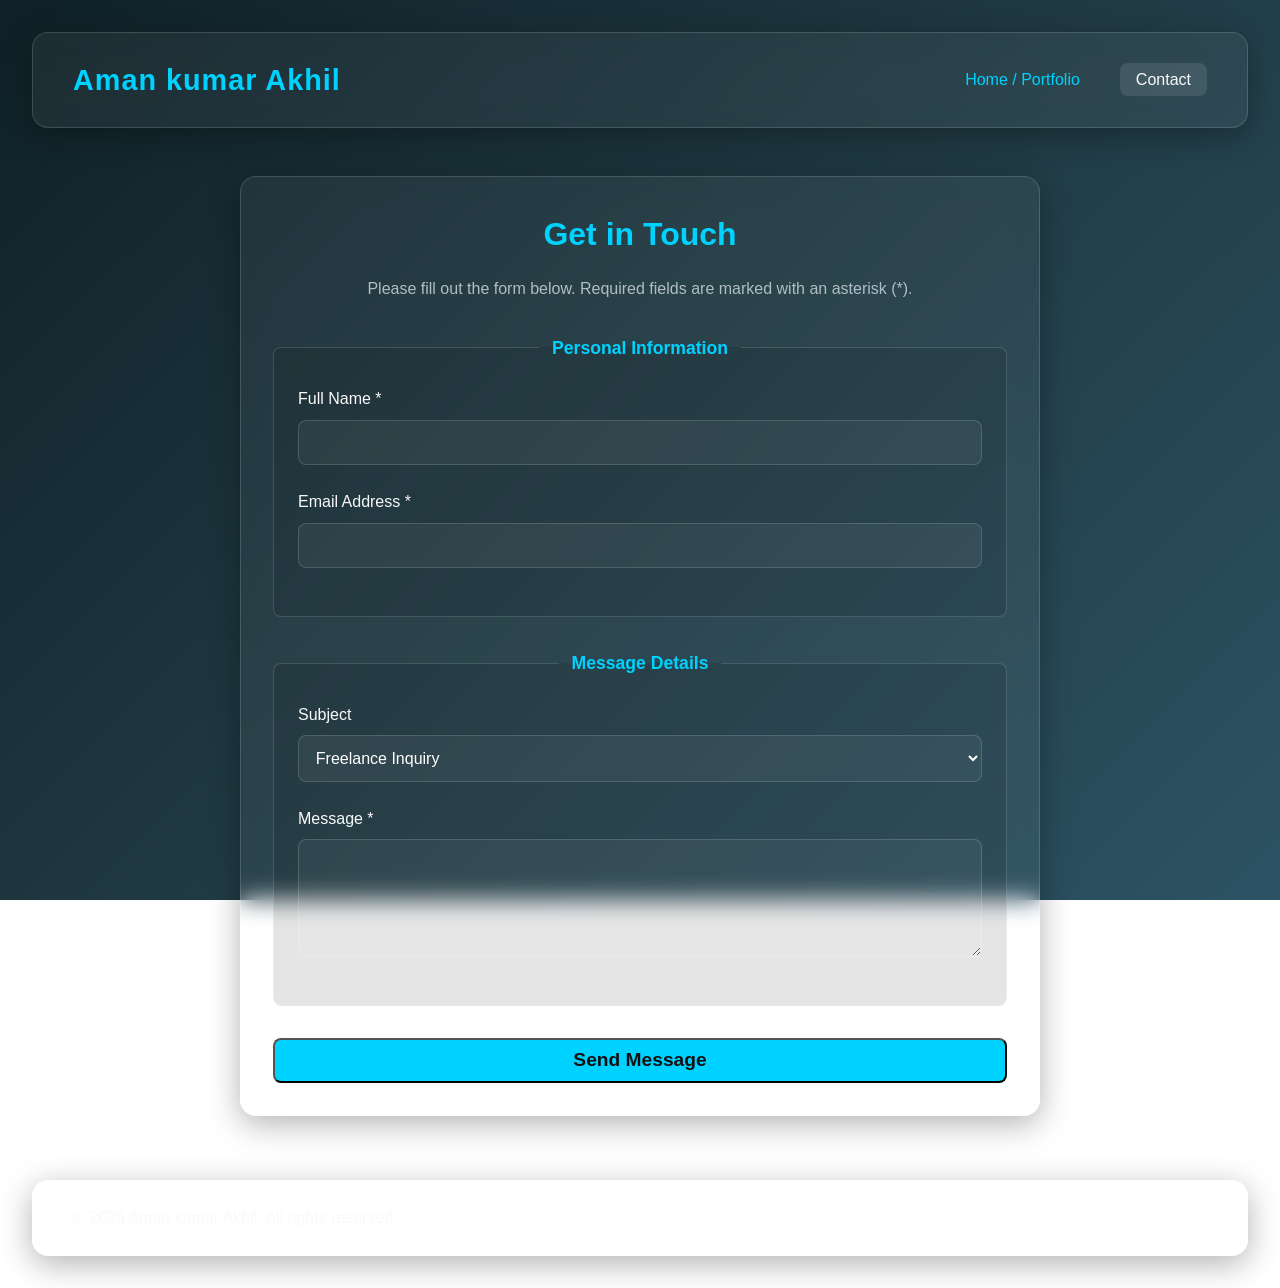
<file: project1/protfolio/contact.html>
<!DOCTYPE html>
<html lang="en">
<head>
    <meta charset="UTF-8">
    <meta name="viewport" content="width=device-width, initial-scale=1.0">
    <title>Contact Aman kumar Akhil | Web Developer</title>
    <meta name="description" content="Get in touch with Aman kumar Akhil for web development, accessibility audits, or collaboration.">
    <link rel="canonical" href="https://www.amankumarakhil.example.com/contact.html">
    
    <!-- Link to your modern style.css -->
    <link rel="stylesheet" href="style.css">

    <!-- Specific styles for the form to match the Glassmorphism dark theme -->
    <style>
        .form-group {
            margin-bottom: 1.5rem;
            display: flex;
            flex-direction: column;
            text-align: left;
        }
        label {
            margin-bottom: 0.5rem;
            color: var(--text-main);
            font-weight: 500;
        }
        input, select, textarea {
            width: 100%;
            padding: 0.8rem;
            border-radius: 8px;
            border: 1px solid var(--glass-border);
            background: rgba(255, 255, 255, 0.05); /* Glass effect for inputs */
            color: #fff;
            font-family: inherit;
            font-size: 1rem;
        }
        /* Custom dropdown options background so they are readable */
        option {
            background-color: #203a43; 
            color: #fff;
        }
        fieldset {
            border: 1px solid var(--glass-border);
            border-radius: 8px;
            padding: 1.5rem;
            margin-bottom: 2rem;
            background: rgba(0, 0, 0, 0.1);
        }
        legend {
            padding: 0 0.8rem;
            color: var(--accent);
            font-weight: bold;
            font-size: 1.1rem;
        }
    </style>
</head>
<body>

    <a href="#main-content" class="skip-link">Skip to main content</a>

    <header role="banner" class="glass-panel">
        <div class="logo-area">
            <h1>Aman kumar Akhil</h1>
        </div>
        <nav aria-label="Primary Navigation" role="navigation">
            <ul>
                <li><a href="index.html" class="nav-link">Home / Portfolio</a></li>
                <li><a href="contact.html" aria-current="page" class="nav-link active">Contact</a></li>
            </ul>
        </nav>
    </header>

    <main id="main-content" role="main" style="max-width: 800px; margin: 0 auto; text-align: center;">
        
        <section aria-labelledby="contact-heading" class="glass-card fade-in">
            <h2 id="contact-heading" style="color: var(--accent); border: none; margin-bottom: 0.5rem;">Get in Touch</h2>
            <p style="margin-bottom: 2rem;">Please fill out the form below. Required fields are marked with an asterisk (*).</p>
            
            <!-- Accessible Contact Form -->
            <form action="/submit-endpoint" method="POST" aria-labelledby="contact-heading">
                
                <!-- Fieldset and Legend group related form controls -->
                <fieldset>
                    <legend>Personal Information</legend>
                    
                    <div class="form-group">
                        <!-- 'for' attribute strictly binds to the 'id' of the input -->
                        <label for="full-name">Full Name *</label>
                        <input 
                            type="text" 
                            id="full-name" 
                            name="full_name" 
                            required 
                            aria-required="true"
                            autocomplete="name" 
                            aria-describedby="name-hint"
                        >
                        <!-- Screen readers will read this hint when the input is focused -->
                        <span id="name-hint" class="sr-only" style="display: none;">Please enter your first and last name.</span>
                    </div>

                    <div class="form-group">
                        <label for="email-address">Email Address *</label>
                        <input 
                            type="email" 
                            id="email-address" 
                            name="email" 
                            required 
                            aria-required="true"
                            autocomplete="email"
                        >
                    </div>
                </fieldset>

                <fieldset>
                    <legend>Message Details</legend>
                    
                    <div class="form-group">
                        <label for="subject">Subject</label>
                        <!-- Native select elements are naturally tab-navigable -->
                        <select id="subject" name="subject">
                            <option value="freelance">Freelance Inquiry</option>
                            <option value="audit">Accessibility Audit</option>
                            <option value="general">General Question</option>
                        </select>
                    </div>

                    <div class="form-group">
                        <label for="message">Message *</label>
                        <textarea 
                            id="message" 
                            name="message" 
                            rows="5" 
                            required 
                            aria-required="true"
                        ></textarea>
                    </div>
                </fieldset>

                <!-- Native button type="submit" ensures proper enter/spacebar keyboard behavior. Styled with .btn class -->
                <button type="submit" class="btn" style="width: 100%; font-size: 1.2rem;">Send Message</button>

            </form>
        </section>
    </main>

    <footer role="contentinfo" class="glass-panel" style="margin-top: 3rem;">
        <p>&copy; <time datetime="2026">2026</time> Aman kumar Akhil. All rights reserved.</p>
    </footer>

</body>
</html>
</file>
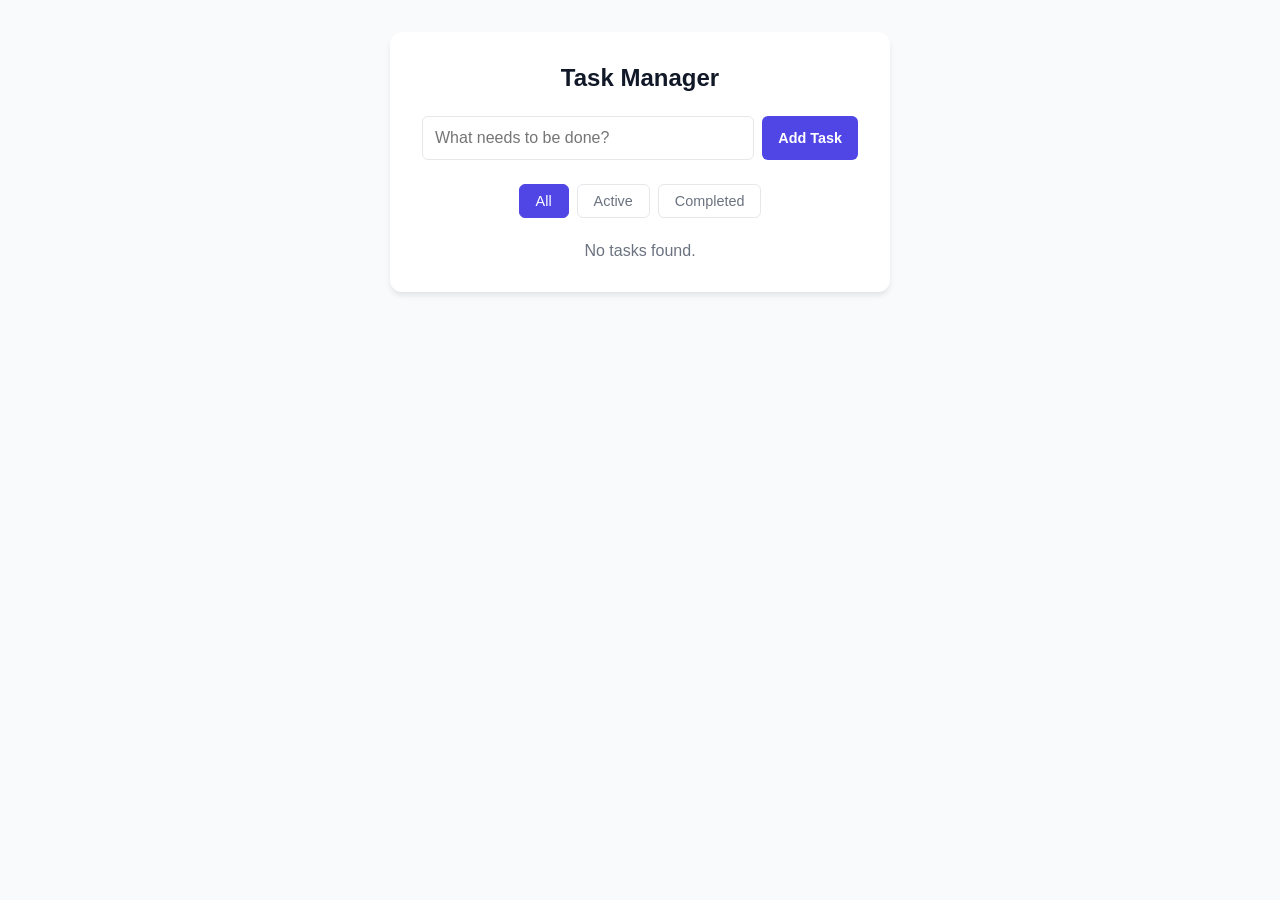
<file: project3/JavaScript Logic & State Management/todo.html>
<!DOCTYPE html>
<html lang="en">
<head>
  <meta charset="UTF-8">
  <meta name="viewport" content="width=device-width, initial-scale=1.0">
  <title>JS To-Do List</title>
  <style>
    :root {
      --primary: #4f46e5;
      --bg: #f9fafb;
      --surface: #ffffff;
      --text: #111827;
      --text-muted: #6b7280;
      --border: #e5e7eb;
    }
    
    * { box-sizing: border-box; margin: 0; padding: 0; }
    
    body {
      font-family: -apple-system, BlinkMacSystemFont, "Segoe UI", Roboto, Helvetica, Arial, sans-serif;
      background-color: var(--bg);
      color: var(--text);
      display: flex;
      justify-content: center;
      padding: 2rem 1rem;
    }

    .container {
      background: var(--surface);
      width: 100%;
      max-width: 500px;
      border-radius: 12px;
      box-shadow: 0 4px 6px -1px rgba(0, 0, 0, 0.1);
      padding: 2rem;
    }

    h1 { font-size: 1.5rem; margin-bottom: 1.5rem; text-align: center; }

    .input-group { display: flex; gap: 0.5rem; margin-bottom: 1.5rem; }
    
    input[type="text"] {
      flex: 1;
      padding: 0.75rem;
      border: 1px solid var(--border);
      border-radius: 6px;
      font-size: 1rem;
    }

    button {
      cursor: pointer;
      border: none;
      border-radius: 6px;
      padding: 0.5rem 1rem;
      font-size: 0.9rem;
      transition: background-color 0.2s;
    }

    .btn-add {
      background: var(--primary);
      color: white;
      font-weight: 600;
    }
    .btn-add:hover { background: #4338ca; }

    .filters {
      display: flex;
      gap: 0.5rem;
      margin-bottom: 1.5rem;
      justify-content: center;
    }
    
    .filter-btn {
      background: transparent;
      color: var(--text-muted);
      border: 1px solid var(--border);
    }
    .filter-btn.active {
      background: var(--primary);
      color: white;
      border-color: var(--primary);
    }

    ul { list-style: none; }

    li {
      display: flex;
      align-items: center;
      padding: 1rem;
      border: 1px solid var(--border);
      border-radius: 6px;
      margin-bottom: 0.5rem;
      background: var(--surface);
      gap: 1rem;
    }

    .task-text { flex: 1; word-break: break-word; }
    li.completed .task-text {
      text-decoration: line-through;
      color: var(--text-muted);
    }

    .action-btn { background: #f3f4f6; color: var(--text); padding: 0.4rem 0.6rem; }
    .action-btn:hover { background: #e5e7eb; }
    .delete-btn { background: #fee2e2; color: #991b1b; }
    .delete-btn:hover { background: #fecaca; }
    
    .empty-state { text-align: center; color: var(--text-muted); margin-top: 1rem; }
  </style>
</head>
<body>

  <div class="container">
    <h1>Task Manager</h1>
    
    <!-- Create / Input Area -->
    <div class="input-group">
      <input type="text" id="task-input" placeholder="What needs to be done?">
      <button id="add-task-btn" class="btn-add">Add Task</button>
    </div>

    <!-- Filters -->
    <div class="filters" id="filter-container">
      <button class="filter-btn active" data-filter="all">All</button>
      <button class="filter-btn" data-filter="active">Active</button>
      <button class="filter-btn" data-filter="completed">Completed</button>
    </div>

    <!-- Read / Task List Area -->
    <ul id="task-list"></ul>
  </div>

  <script>
    // --- 1. STATE MANAGEMENT & PERSISTENCE ---
    // Load tasks from localStorage or initialize empty array
    let tasks = JSON.parse(localStorage.getItem('todo_tasks')) || [];
    let currentFilter = 'all';

    // DOM Elements
    const taskInput = document.getElementById('task-input');
    const addTaskBtn = document.getElementById('add-task-btn');
    const taskList = document.getElementById('task-list');
    const filterContainer = document.getElementById('filter-container');

    // Save state to localStorage
    const saveTasks = () => {
      localStorage.setItem('todo_tasks', JSON.stringify(tasks));
    };

    // --- 2. RENDER LOGIC (READ & FILTERING) ---
    const renderTasks = () => {
      // Clear current DOM
      taskList.innerHTML = '';

      // Apply Filter Logic
      let filteredTasks = tasks.filter(task => {
        if (currentFilter === 'active') return !task.completed;
        if (currentFilter === 'completed') return task.completed;
        return true; // 'all'
      });

      if (filteredTasks.length === 0) {
        taskList.innerHTML = `<p class="empty-state">No ${currentFilter === 'all' ? '' : currentFilter} tasks found.</p>`;
        return;
      }

      // Dynamic DOM Element Creation
      filteredTasks.forEach(task => {
        const li = document.createElement('li');
        li.className = task.completed ? 'completed' : '';
        // Store task ID in a data attribute for event delegation
        li.dataset.id = task.id; 

        li.innerHTML = `
          <input type="checkbox" class="toggle-cb" ${task.completed ? 'checked' : ''}>
          <span class="task-text">${escapeHTML(task.text)}</span>
          <button class="action-btn edit-btn">Edit</button>
          <button class="action-btn delete-btn">Delete</button>
        `;
        
        taskList.appendChild(li);
      });
    };

    // Utility to prevent XSS in task text
    const escapeHTML = (str) => {
      const div = document.createElement('div');
      div.innerText = str;
      return div.innerHTML;
    };

    // --- 3. CRUD OPERATIONS ---
    // CREATE
    const addTask = () => {
      const text = taskInput.value.trim();
      if (!text) return;

      const newTask = {
        id: Date.now().toString(), // Unique ID based on timestamp
        text: text,
        completed: false
      };

      tasks.push(newTask);
      saveTasks();
      taskInput.value = '';
      renderTasks();
    };

    // UPDATE (Toggle Status)
    const toggleTask = (id) => {
      const task = tasks.find(t => t.id === id);
      if (task) {
        task.completed = !task.completed;
        saveTasks();
        renderTasks();
      }
    };

    // UPDATE (Edit Text)
    const editTask = (id) => {
      const task = tasks.find(t => t.id === id);
      if (task) {
        const newText = prompt("Update your task:", task.text);
        if (newText !== null && newText.trim() !== '') {
          task.text = newText.trim();
          saveTasks();
          renderTasks();
        }
      }
    };

    // DELETE
    const deleteTask = (id) => {
      tasks = tasks.filter(t => t.id !== id);
      saveTasks();
      renderTasks();
    };

    // --- 4. EVENT HANDLING & DELEGATION ---
    // Add Task Events
    addTaskBtn.addEventListener('click', addTask);
    taskInput.addEventListener('keypress', (e) => {
      if (e.key === 'Enter') addTask();
    });

    // EVENT DELEGATION: Attach a single listener to the parent <ul>
    taskList.addEventListener('click', (e) => {
      // Find the closest parent <li> to get the task ID
      const li = e.target.closest('li');
      if (!li) return;
      
      const taskId = li.dataset.id;

      if (e.target.classList.contains('toggle-cb')) {
        toggleTask(taskId);
      } else if (e.target.classList.contains('delete-btn')) {
        deleteTask(taskId);
      } else if (e.target.classList.contains('edit-btn')) {
        editTask(taskId);
      }
    });

    // Filter Events (Delegation on the filter container)
    filterContainer.addEventListener('click', (e) => {
      if (e.target.classList.contains('filter-btn')) {
        // Update UI styling for buttons
        document.querySelectorAll('.filter-btn').forEach(btn => btn.classList.remove('active'));
        e.target.classList.add('active');
        
        // Update state and re-render
        currentFilter = e.target.dataset.filter;
        renderTasks();
      }
    });

    // --- 5. INITIALIZATION ---
    renderTasks();
  </script>
</body>
</html>
</file>
<file: project1/protfolio/style.css>
/* =========================================
   Modern CSS: Glassmorphism & Animations
   ========================================= */

:root {
    /* Color Palette */
    --bg-gradient: linear-gradient(135deg, #0f2027, #203a43, #2c5364);
    --glass-bg: rgba(255, 255, 255, 0.05);
    --glass-border: rgba(255, 255, 255, 0.15);
    --text-main: #f8f9fa;
    --text-muted: #b0bec5;
    --accent: #00d2ff;
    --accent-hover: #3a7bd5;
    --focus-ring: 0 0 0 3px rgba(0, 210, 255, 0.5);
}

/* Base Styles */
* {
    box-sizing: border-box;
    margin: 0;
    padding: 0;
}

body {
    font-family: 'Segoe UI', Roboto, Helvetica, Arial, sans-serif;
    background: var(--bg-gradient);
    background-attachment: fixed;
    color: var(--text-main);
    line-height: 1.6;
    padding: 2rem;
    min-height: 100vh;
}

img {
    max-width: 100%;
    height: auto;
    border-radius: 8px;
    margin: 1rem 0;
}

a {
    color: var(--accent);
    text-decoration: none;
    transition: color 0.3s ease;
}

a:hover {
    color: var(--accent-hover);
}

/* Focus States for Accessibility (100 Lighthouse Score) */
a:focus-visible, button:focus-visible, input:focus-visible {
    outline: none;
    box-shadow: var(--focus-ring);
    border-radius: 4px;
}

/* Skip Link */
.skip-link {
    position: absolute;
    left: -9999px;
    z-index: 999;
    padding: 1em;
    background-color: var(--accent);
    color: #000;
    font-weight: bold;
}
.skip-link:focus {
    left: 1rem;
    top: 1rem;
}

/* =========================================
   Glassmorphism Utilities
   ========================================= */
.glass-panel, .glass-card {
    background: var(--glass-bg);
    backdrop-filter: blur(12px);
    -webkit-backdrop-filter: blur(12px);
    border: 1px solid var(--glass-border);
    border-radius: 16px;
    box-shadow: 0 8px 32px 0 rgba(0, 0, 0, 0.3);
}

/* =========================================
   Flexbox Layouts
   ========================================= */

/* Header */
header {
    display: flex;
    justify-content: space-between;
    align-items: center;
    padding: 1.5rem 2.5rem;
    margin-bottom: 3rem;
}

header h1 {
    font-size: 1.8rem;
    letter-spacing: 1px;
    color: var(--accent);
}

header p {
    color: var(--text-muted);
    font-size: 0.9rem;
}

header nav ul, footer nav ul {
    display: flex;
    gap: 1.5rem;
    list-style: none;
}

.nav-link {
    font-weight: 500;
    padding: 0.5rem 1rem;
    border-radius: 8px;
    transition: background 0.3s, color 0.3s;
}

.nav-link:hover, .nav-link.active {
    background: rgba(255, 255, 255, 0.1);
    color: var(--text-main);
}

/* Main Content */
main {
    max-width: 1000px;
    margin: 0 auto;
}

section {
    margin-bottom: 4rem;
}

section h2 {
    font-size: 2rem;
    margin-bottom: 1.5rem;
    border-bottom: 2px solid var(--glass-border);
    padding-bottom: 0.5rem;
    display: inline-block;
}

/* Portfolio Grid */
.project-grid {
    display: flex;
    flex-wrap: wrap;
    gap: 2rem;
}

.glass-card {
    flex: 1 1 calc(50% - 2rem); /* Flexbox magic for responsive cards */
    min-width: 300px;
    padding: 2rem;
    display: flex;
    flex-direction: column;
    transition: transform 0.4s ease, box-shadow 0.4s ease;
}

.glass-card:hover {
    transform: translateY(-10px);
    box-shadow: 0 15px 40px 0 rgba(0, 0, 0, 0.5);
}

.glass-card h3 {
    margin-bottom: 0.5rem;
    color: var(--text-main);
}

.glass-card p {
    color: var(--text-muted);
    margin-bottom: 1rem;
    flex-grow: 1;
}

/* Buttons */
.action-links {
    display: flex;
    gap: 1rem;
    list-style: none;
    margin-top: auto;
}

.btn {
    display: inline-block;
    padding: 0.6rem 1.2rem;
    background: var(--accent);
    color: #111;
    border-radius: 8px;
    font-weight: 600;
    transition: all 0.3s ease;
}

.btn:hover {
    background: var(--text-main);
    color: #000;
}

.btn-outline {
    background: transparent;
    border: 1px solid var(--accent);
    color: var(--accent);
}

.btn-outline:hover {
    background: var(--accent);
    color: #111;
}

/* Footer */
footer {
    display: flex;
    justify-content: space-between;
    align-items: center;
    padding: 1.5rem 2.5rem;
    margin-top: 4rem;
    flex-wrap: wrap;
    gap: 1rem;
}

/* =========================================
   Modern Animations
   ========================================= */
@keyframes fadeIn {
    from { opacity: 0; }
    to { opacity: 1; }
}

@keyframes slideUp {
    from { opacity: 0; transform: translateY(30px); }
    to { opacity: 1; transform: translateY(0); }
}

.fade-in {
    animation: fadeIn 1s ease-out forwards;
}

.slide-up {
    opacity: 0;
    animation: slideUp 0.8s ease-out forwards;
}

/* =========================================
   Media Queries for Responsiveness
   ========================================= */
@media (max-width: 768px) {
    header {
        flex-direction: column;
        gap: 1.5rem;
        text-align: center;
    }
    
    .glass-card {
        flex: 1 1 100%;
    }
    
    footer {
        flex-direction: column;
        text-align: center;
    }
}
</file>
